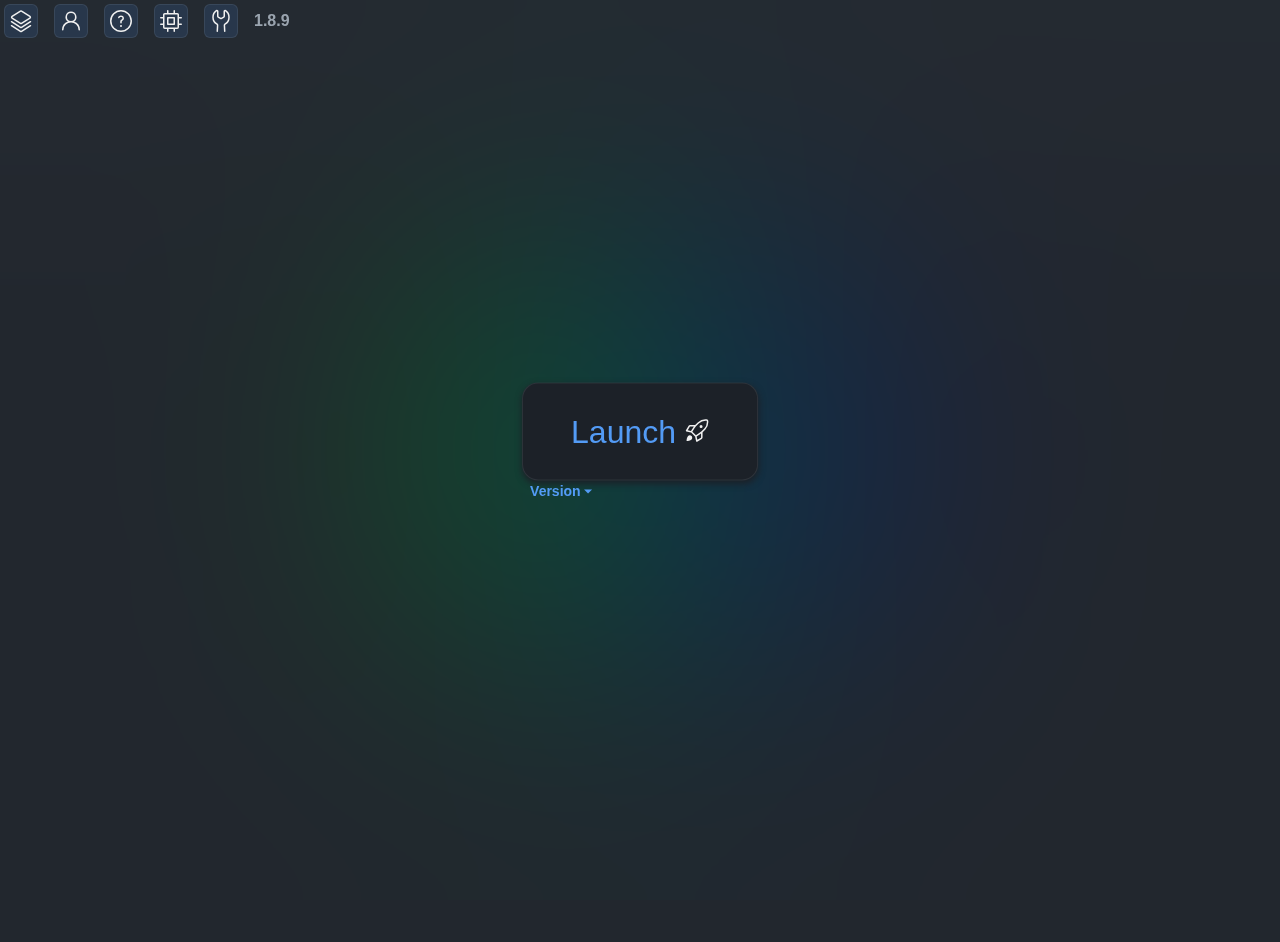
<file: web/index.html>
<!DOCTYPE html>
<html data-color-mode="dark" data-dark-theme="dark_dimmed">
<head>
<link href="launcher.css" rel="stylesheet"/>
<link href="primer.css" rel="stylesheet"/>
<link href="colorfilters.css" rel="stylesheet"/>
<link href="blob.css" rel="stylesheet"/>
<title>Launcher</title>
<meta name="viewport" content="width=device-width, initial-scale=1" />
</head>
<body>
<div class="anim-pulse" id="blob"></div>
<div id="blur"></div>
<script type="text/javascript" src="blob.js"></script>
<div class="Header p-1 z-3">
	<a href="tweaks.html" class="btn btn-outline color-bg-accent p-1 Header-item tooltipped tooltipped-se tooltipped-no-delay anim-scale-in z-3 anim-hover-grow" type="button" aria-label="Menu"><img src="assets/stack.svg" class="filter-white"/></a>
	<a href="tweaks.html" class="btn btn-outline color-bg-accent p-1 Header-item tooltipped tooltipped-se tooltipped-no-delay anim-scale-in z-3 anim-hover-grow" type="button" aria-label="Accounts"><img src="assets/person.svg" class="filter-white"/></a>
	<a href="tweaks.html" class="btn btn-outline color-bg-accent p-1 Header-item tooltipped tooltipped-se tooltipped-no-delay anim-scale-in z-3 anim-hover-grow" type="button" aria-label="FAQ"><img src="assets/question.svg" class="filter-white"/></a>
	<a href="tweaks.html" class="btn btn-outline color-bg-accent p-1 Header-item tooltipped tooltipped-se tooltipped-no-delay anim-scale-in z-3 anim-hover-grow" type="button" aria-label="Tweaks"><img src="assets/cpu.svg" class="filter-white"/></a>
	<a href="tweaks.html" class="btn btn-outline color-bg-accent p-1 Header-item tooltipped tooltipped-se tooltipped-no-delay anim-scale-in z-3 anim-hover-grow" type="button" aria-label="Settings"><img src="assets/tools.svg" class="filter-white"/></a>
    <h4 class="z-3">1.8.9</h4>
</div>
<div class="span-page container z-3">
  <div class="launchbutton center" id="launch">
    <button class="btn btn-outline btn-large color-bg-inset anim-hover-grow color-shadow-medium f1" type="button">Launch <img src="assets/rocket.svg" class="filter-white"/></button>
    <div style="margin-bottom: 100px">
      <details class="dropdown details-reset details-overlay d-inline-block">
        <summary class="color-fg-accent p-2 d-inline" aria-haspopup="true"> <b>Version</b>
          <div class="dropdown-caret"></div>
        </summary>
        <ul class="dropdown-menu dropdown-menu-se">
          <li><a class="dropdown-item" href="#url">1.8.9</a></li>
          <li><a class="dropdown-item" href="#url">1.12.2</a></li>
          <li><a class="dropdown-item" href="#url">1.16.5</a></li>
        </ul>
      </details>
    </div>
  </div>
</div>
</body>
</html>
</file>
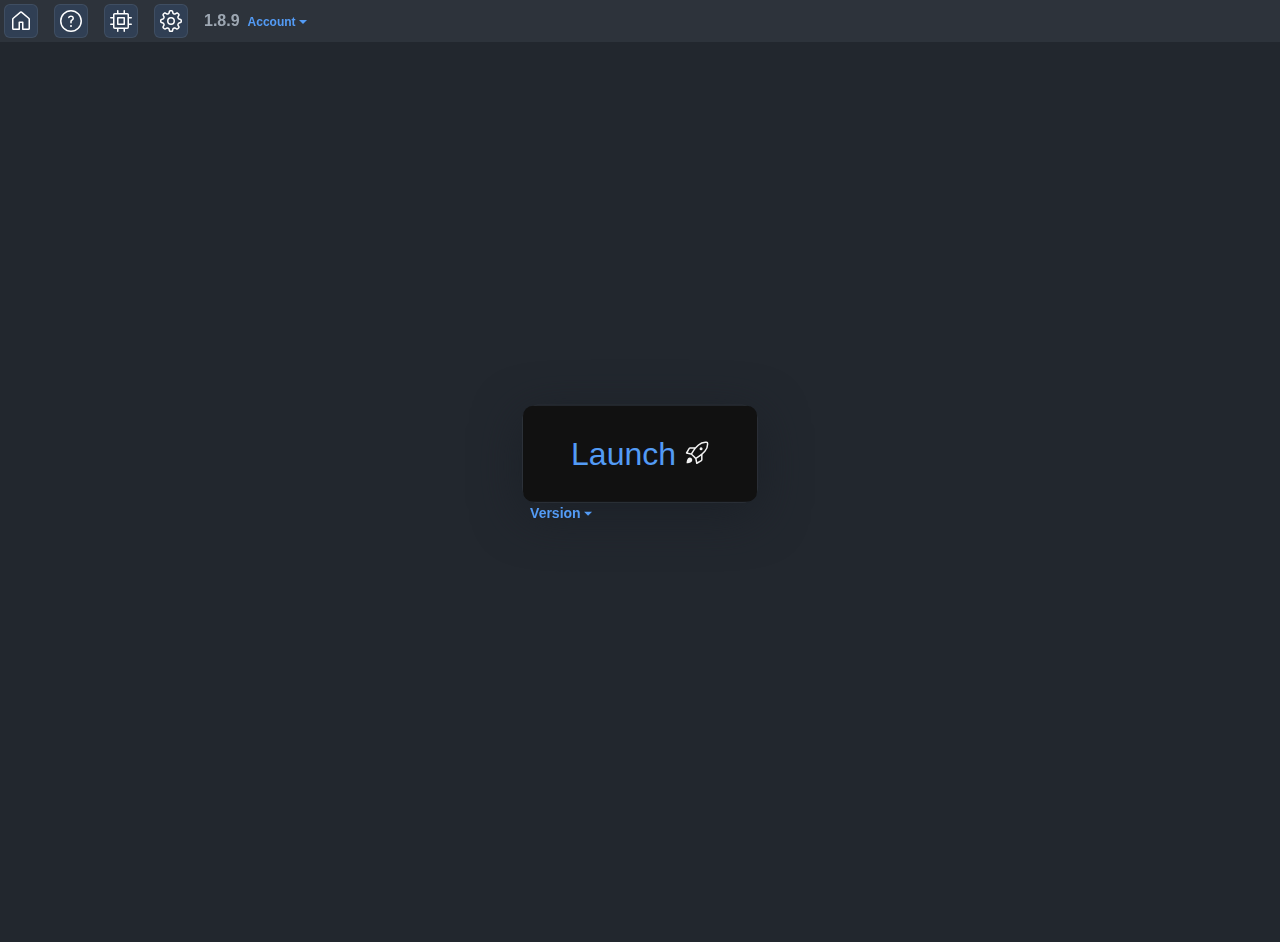
<file: target/classes/web/index.html>
<!DOCTYPE html>
<html data-color-mode="dark" data-dark-theme="dark_dimmed">

<head>
  <link href="launcher.css" rel="stylesheet" />
  <link href="primer.css" rel="stylesheet" />
  <link href="colorfilters.css" rel="stylesheet" />
  <link href="blob.css" rel="stylesheet" />
  <link href="assets/rocket.svg" rel="icon" />
  <title>Launcher</title>
  <meta name="viewport" content="width=device-width, initial-scale=1"/>
  <script type="text/javascript" src="launcher.js"></script>
</head>

<body onload="setTimeout(() => {
  updateAcc();
},100)">
  <div id="blob" class = "hidden"></div>
  <div id="blur" class = "hidden"></div>
  <script type="text/javascript" src="blob.js"></script>
  <div class="z-5 Header p-1">
    <a href="index.html"
      class="btn btn-outline color-bg-accent p-1 Header-item tooltipped tooltipped-se tooltipped-no-delay anim-hover-grow z-5"
      type="button" aria-label="Home"><svg xmlns="http://www.w3.org/2000/svg" viewBox="0 0 24 24" width="24" height="24" style="fill: white;"><path d="M11.03 2.59a1.501 1.501 0 0 1 1.94 0l7.5 6.363a1.5 1.5 0 0 1 .53 1.144V19.5a1.5 1.5 0 0 1-1.5 1.5h-5.75a.75.75 0 0 1-.75-.75V14h-2v6.25a.75.75 0 0 1-.75.75H4.5A1.5 1.5 0 0 1 3 19.5v-9.403c0-.44.194-.859.53-1.144ZM12 3.734l-7.5 6.363V19.5h5v-6.25a.75.75 0 0 1 .75-.75h3.5a.75.75 0 0 1 .75.75v6.25h5v-9.403Z"></path></svg></a>
    <a href="faq.html"
      class="btn btn-outline color-bg-accent p-1 Header-item tooltipped tooltipped-se tooltipped-no-delay anim-hover-grow z-5"
      type="button" aria-label="FAQ"><svg xmlns="http://www.w3.org/2000/svg" viewBox="0 0 24 24" width="24" height="24" style="fill: white;"><path d="M10.97 8.265a1.45 1.45 0 0 0-.487.57.75.75 0 0 1-1.341-.67c.2-.402.513-.826.997-1.148C10.627 6.69 11.244 6.5 12 6.5c.658 0 1.369.195 1.934.619a2.45 2.45 0 0 1 1.004 2.006c0 1.033-.513 1.72-1.027 2.215-.19.183-.399.358-.579.508l-.147.123a4.329 4.329 0 0 0-.435.409v1.37a.75.75 0 1 1-1.5 0v-1.473c0-.237.067-.504.247-.736.22-.28.486-.517.718-.714l.183-.153.001-.001c.172-.143.324-.27.47-.412.368-.355.569-.676.569-1.136a.953.953 0 0 0-.404-.806C12.766 8.118 12.384 8 12 8c-.494 0-.814.121-1.03.265ZM13 17a1 1 0 1 1-2 0 1 1 0 0 1 2 0Z"></path><path d="M12 1c6.075 0 11 4.925 11 11s-4.925 11-11 11S1 18.075 1 12 5.925 1 12 1ZM2.5 12a9.5 9.5 0 0 0 9.5 9.5 9.5 9.5 0 0 0 9.5-9.5A9.5 9.5 0 0 0 12 2.5 9.5 9.5 0 0 0 2.5 12Z"></path></svg></a>
    <a href="tweaks.html"
      class="btn btn-outline color-bg-accent p-1 Header-item tooltipped tooltipped-se tooltipped-no-delay anim-hover-grow z-5"
      type="button" aria-label="Tweaks"><svg xmlns="http://www.w3.org/2000/svg" viewBox="0 0 24 24" width="24" height="24" style="fill: white;"><path d="M8.75 8h6.5a.75.75 0 0 1 .75.75v6.5a.75.75 0 0 1-.75.75h-6.5a.75.75 0 0 1-.75-.75v-6.5A.75.75 0 0 1 8.75 8Zm.75 6.5h5v-5h-5Z"></path><path d="M15.25 1a.75.75 0 0 1 .75.75V4h2.25c.966 0 1.75.784 1.75 1.75V8h2.25a.75.75 0 0 1 0 1.5H20v5h2.25a.75.75 0 0 1 0 1.5H20v2.25A1.75 1.75 0 0 1 18.25 20H16v2.25a.75.75 0 0 1-1.5 0V20h-5v2.25a.75.75 0 0 1-1.5 0V20H5.75A1.75 1.75 0 0 1 4 18.25V16H1.75a.75.75 0 0 1 0-1.5H4v-5H1.75a.75.75 0 0 1 0-1.5H4V5.75C4 4.784 4.784 4 5.75 4H8V1.75a.75.75 0 0 1 1.5 0V4h5V1.75a.75.75 0 0 1 .75-.75Zm3 17.5a.25.25 0 0 0 .25-.25V5.75a.25.25 0 0 0-.25-.25H5.75a.25.25 0 0 0-.25.25v12.5c0 .138.112.25.25.25Z"></path></svg></a>
    <a href="settings.html"
      class="btn btn-outline color-bg-accent p-1 Header-item tooltipped tooltipped-se tooltipped-no-delay anim-hover-grow z-5"
      type="button" aria-label="Settings"><svg xmlns="http://www.w3.org/2000/svg" viewBox="0 0 24 24" width="24" height="24" style="fill: white;"><path d="M16 12a4 4 0 1 1-8 0 4 4 0 0 1 8 0Zm-1.5 0a2.5 2.5 0 1 0-5 0 2.5 2.5 0 0 0 5 0Z"></path><path d="M12 1c.266 0 .532.009.797.028.763.055 1.345.617 1.512 1.304l.352 1.45c.019.078.09.171.225.221.247.089.49.19.728.302.13.061.246.044.315.002l1.275-.776c.603-.368 1.411-.353 1.99.147.402.349.78.726 1.128 1.129.501.578.515 1.386.147 1.99l-.776 1.274c-.042.069-.058.185.002.315.112.238.213.481.303.728.048.135.142.205.22.225l1.45.352c.687.167 1.249.749 1.303 1.512.038.531.038 1.063 0 1.594-.054.763-.616 1.345-1.303 1.512l-1.45.352c-.078.019-.171.09-.221.225-.089.248-.19.491-.302.728-.061.13-.044.246-.002.315l.776 1.275c.368.603.353 1.411-.147 1.99-.349.402-.726.78-1.129 1.128-.578.501-1.386.515-1.99.147l-1.274-.776c-.069-.042-.185-.058-.314.002a8.606 8.606 0 0 1-.729.303c-.135.048-.205.142-.225.22l-.352 1.45c-.167.687-.749 1.249-1.512 1.303-.531.038-1.063.038-1.594 0-.763-.054-1.345-.616-1.512-1.303l-.352-1.45c-.019-.078-.09-.171-.225-.221a8.138 8.138 0 0 1-.728-.302c-.13-.061-.246-.044-.315-.002l-1.275.776c-.603.368-1.411.353-1.99-.147-.402-.349-.78-.726-1.128-1.129-.501-.578-.515-1.386-.147-1.99l.776-1.274c.042-.069.058-.185-.002-.314a8.606 8.606 0 0 1-.303-.729c-.048-.135-.142-.205-.22-.225l-1.45-.352c-.687-.167-1.249-.749-1.304-1.512a11.158 11.158 0 0 1 0-1.594c.055-.763.617-1.345 1.304-1.512l1.45-.352c.078-.019.171-.09.221-.225.089-.248.19-.491.302-.728.061-.13.044-.246.002-.315l-.776-1.275c-.368-.603-.353-1.411.147-1.99.349-.402.726-.78 1.129-1.128.578-.501 1.386-.515 1.99-.147l1.274.776c.069.042.185.058.315-.002.238-.112.481-.213.728-.303.135-.048.205-.142.225-.22l.352-1.45c.167-.687.749-1.249 1.512-1.304C11.466 1.01 11.732 1 12 1Zm-.69 1.525c-.055.004-.135.05-.161.161l-.353 1.45a1.832 1.832 0 0 1-1.172 1.277 7.147 7.147 0 0 0-.6.249 1.833 1.833 0 0 1-1.734-.074l-1.274-.776c-.098-.06-.186-.036-.228 0a9.774 9.774 0 0 0-.976.976c-.036.042-.06.131 0 .228l.776 1.274c.314.529.342 1.18.074 1.734a7.147 7.147 0 0 0-.249.6 1.831 1.831 0 0 1-1.278 1.173l-1.45.351c-.11.027-.156.107-.16.162a9.63 9.63 0 0 0 0 1.38c.004.055.05.135.161.161l1.45.353a1.832 1.832 0 0 1 1.277 1.172c.074.204.157.404.249.6.268.553.24 1.204-.074 1.733l-.776 1.275c-.06.098-.036.186 0 .228.301.348.628.675.976.976.042.036.131.06.228 0l1.274-.776a1.83 1.83 0 0 1 1.734-.075c.196.093.396.176.6.25a1.831 1.831 0 0 1 1.173 1.278l.351 1.45c.027.11.107.156.162.16a9.63 9.63 0 0 0 1.38 0c.055-.004.135-.05.161-.161l.353-1.45a1.834 1.834 0 0 1 1.172-1.278 6.82 6.82 0 0 0 .6-.248 1.831 1.831 0 0 1 1.733.074l1.275.776c.098.06.186.036.228 0 .348-.301.675-.628.976-.976.036-.042.06-.131 0-.228l-.776-1.275a1.834 1.834 0 0 1-.075-1.733c.093-.196.176-.396.25-.6a1.831 1.831 0 0 1 1.278-1.173l1.45-.351c.11-.027.156-.107.16-.162a9.63 9.63 0 0 0 0-1.38c-.004-.055-.05-.135-.161-.161l-1.45-.353c-.626-.152-1.08-.625-1.278-1.172a6.576 6.576 0 0 0-.248-.6 1.833 1.833 0 0 1 .074-1.734l.776-1.274c.06-.098.036-.186 0-.228a9.774 9.774 0 0 0-.976-.976c-.042-.036-.131-.06-.228 0l-1.275.776a1.831 1.831 0 0 1-1.733.074 6.88 6.88 0 0 0-.6-.249 1.835 1.835 0 0 1-1.173-1.278l-.351-1.45c-.027-.11-.107-.156-.162-.16a9.63 9.63 0 0 0-1.38 0Z"></path></svg></a>
    <h4 class="z-5" id="versionNumberDisplay">1.8.9</h4>
    <div id="accountDropdown">
      <details class="h6 dropdown details-reset details-overlay d-inline-block z-5">
        <summary class="color-fg-accent p-2 d-inline z-5" aria-haspopup="true"> <b>Account</b>
          <div class="dropdown-caret z-5"></div>
        </summary>
        <ul class="dropdown-menu dropdown-menu-se z-5" id = "accDrop">
          <!-- DIV id should be set to account username -->
          <!-- !!! REMOVE MY USERNAME ITS JUST THERE FOR TESTING !!! -->
          <!--<div id="LionTheFish">
            <li>
              <a class="dropdown-item z-5" style="cursor: pointer;">LionTheFish <button
                  class="btn btn-sm btn-danger btn-octicon" type="button" aria-label="Remove Account"
                  style="fill: white; vertical-align: middle; float: right;"><svg xmlns="http://www.w3.org/2000/svg"
                    viewBox="3 3 10 10" width="10" height="10">
                    <path
                      d="M3.72 3.72a.75.75 0 0 1 1.06 0L8 6.94l3.22-3.22a.749.749 0 0 1 1.275.326.749.749 0 0 1-.215.734L9.06 8l3.22 3.22a.749.749 0 0 1-.326 1.275.749.749 0 0 1-.734-.215L8 9.06l-3.22 3.22a.751.751 0 0 1-1.042-.018.751.751 0 0 1-.018-1.042L6.94 8 3.72 4.78a.75.75 0 0 1 0-1.06Z">
                    </path>
                  </svg></button></a>
            </li>
          </div>-->
          <!-- Add Account Button -->
          <li><a class="dropdown-item z-5" style="cursor: pointer;" onclick="socket.send('signIn')">Add Account</a></li>
        </ul>
      </details>
    </div>
    <!--<img class=" z-5" style="width: 25%; height: auto;" src="https://gen.plancke.io/exp/LionTheFish.png">-->
    </div>
    <div class="span-page container z-3">
      <div class="launchbutton center" id="launch">
        <span id="launchermessage" style="width: 100%; font-size: 15px; margin: 0 auto; color: limegreen"></span>
        <br>
        <br>
        <button
          class="btn btn-outline btn-large color-bg-inset anim-hover-grow color-shadow-extra-large f1 glow-on-hover"
          type="button" onclick="socket.send('launchGame='+selectedAccount);document.getElementById('launchermessage').innerHTML = launchmessage;" >Launch <img src="assets/rocket.svg"
            class="filter-white" /></button>
        <div style="margin-bottom: 100px">
          <details class="dropdown details-reset details-overlay d-inline-block">
            <summary class="color-fg-accent p-2 d-inline" aria-haspopup="true"> <b>Version</b>
              <div class="dropdown-caret"></div>
            </summary>
            <ul class="dropdown-menu dropdown-menu-se">
              <li><a class="dropdown-item" style="cursor: pointer;">1.8.9</a></li>
              <li><a class="dropdown-item" style="cursor: pointer;">1.12.2</a></li>
              <li><a class="dropdown-item" style="cursor: pointer;">1.16.5</a></li>
            </ul>
          </details>
        </div>
      </div>
      <div class="footer hidden" id="launchProgress">
        <h5 id = "progress-label" class="">Downloading Assets: 0%</h5>
        <span class="Progress Progress--large f1">
          <span id = "progress-bar" class="Progress-item color-bg-success-emphasis" style="width: 0%"></span>
        </span>
      </div>
    </div>
</body>

</html>
</file>
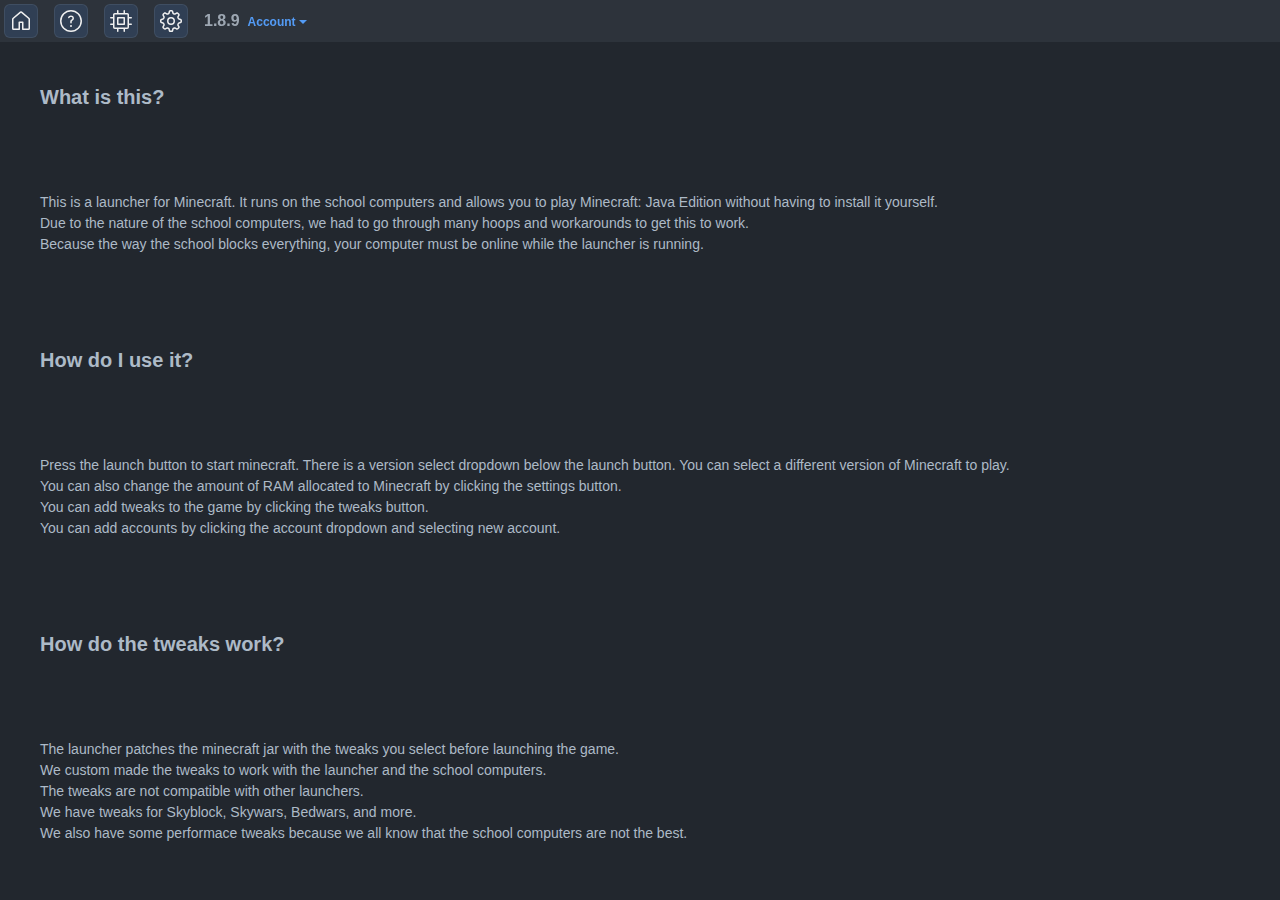
<file: target/classes/web/faq.html>
<!DOCTYPE html>
<html data-color-mode="dark" data-dark-theme="dark_dimmed">

<head>
  <link href="launcher.css" rel="stylesheet" />
  <link href="primer.css" rel="stylesheet" />
  <link href="colorfilters.css" rel="stylesheet" />
  <link href="blob.css" rel="stylesheet" />
  <title>Launcher</title>
  <meta name="viewport" content="width=device-width, initial-scale=1" />
</head>

<body style="overflow-y: scroll;">
  <div class="z-5 Header p-1">
    <a href="index.html"
      class="btn btn-outline color-bg-accent p-1 Header-item tooltipped tooltipped-se tooltipped-no-delay anim-scale-in anim-hover-grow z-5"
      type="button" aria-label="Home"><img src="assets/home.svg" class="filter-white" /></a>
    <a href="faq.html"
      class="btn btn-outline color-bg-accent p-1 Header-item tooltipped tooltipped-se tooltipped-no-delay anim-scale-in anim-hover-grow z-5"
      type="button" aria-label="FAQ"><img src="assets/question.svg" class="filter-white" /></a>
    <a href="tweaks.html"
      class="btn btn-outline color-bg-accent p-1 Header-item tooltipped tooltipped-se tooltipped-no-delay anim-scale-in anim-hover-grow z-5"
      type="button" aria-label="Tweaks"><img src="assets/cpu.svg" class="filter-white" /></a>
    <a href="settings.html"
      class="btn btn-outline color-bg-accent p-1 Header-item tooltipped tooltipped-se tooltipped-no-delay anim-scale-in anim-hover-grow z-5"
      type="button" aria-label="Settings"><img src="assets/gear.svg" class="filter-white" /></a>
    <h4 class="z-5">1.8.9</h4>
    <div>
      <details class="h6 dropdown details-reset details-overlay d-inline-block z-5">
        <summary class="color-fg-accent p-2 d-inline z-5" aria-haspopup="true"> <b>Account</b>
          <div class="dropdown-caret z-5"></div>
        </summary>
        <ul class="dropdown-menu dropdown-menu-se z-5">
          <li><a class="dropdown-item z-5" href="">LionTheFish</a></li>
          <li><a class="dropdown-item z-5" href="">Add Account</a></li>
        </ul>
      </details>
    </div>
  </div>
  <h3 class="p-6">
    What is this?
  </h3>
  <p class="p-6">
    This is a launcher for Minecraft. It runs on the school computers and allows you to play Minecraft: Java Edition
    without having to install it yourself.<br>
    Due to the nature of the school computers, we had to go through many hoops and workarounds to get this to work.<br>
    Because the way the school blocks everything, your computer must be online while the launcher is running.<br>
  </p>
  <h3 class="p-6">
    How do I use it?
  </h3>
  <p class="p-6">
    Press the launch button to start minecraft. There is a version select dropdown below the launch button. You can
    select a different version of Minecraft to play.<br>
    You can also change the amount of RAM allocated to Minecraft by clicking the settings button.<br>
    You can add tweaks to the game by clicking the tweaks button.<br>
    You can add accounts by clicking the account dropdown and selecting new account.<br>
  </p>
  <h3 class="p-6">
    How do the tweaks work?
  </h3>
  <p class="p-6">
    The launcher patches the minecraft jar with the tweaks you select before launching the game.<br>
    We custom made the tweaks to work with the launcher and the school computers.<br>
    The tweaks are not compatible with other launchers.<br>
    We have tweaks for Skyblock, Skywars, Bedwars, and more.<br>
    We also have some performace tweaks because we all know that the school computers are not the best.<br>
  </p>
</body>

</html>
</file>
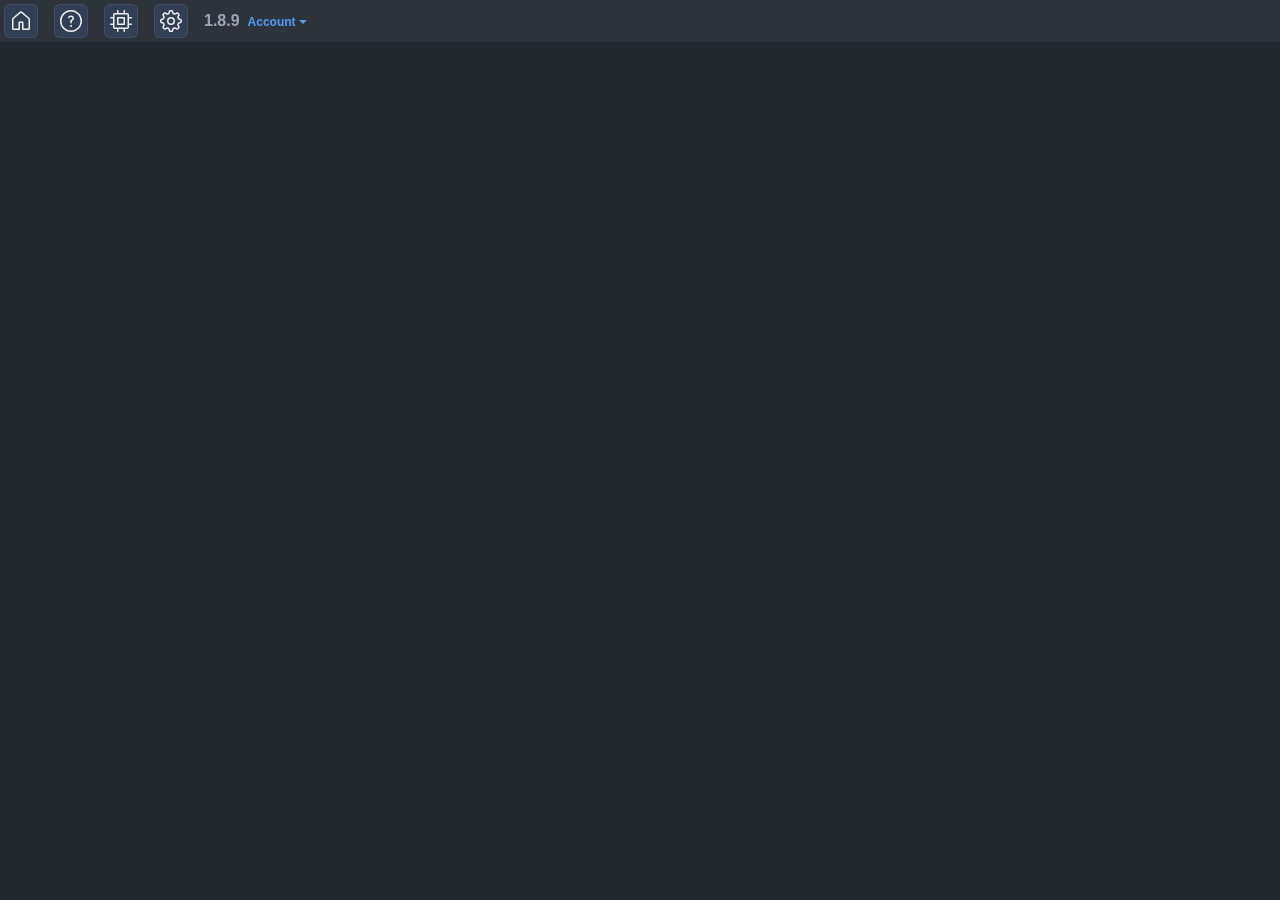
<file: target/classes/web/settings.html>
<!DOCTYPE html>
<html data-color-mode="dark" data-dark-theme="dark_dimmed">

<head>
  <link href="launcher.css" rel="stylesheet" />
  <link href="primer.css" rel="stylesheet" />
  <link href="colorfilters.css" rel="stylesheet" />
  <link href="blob.css" rel="stylesheet" />
  <title>Launcher</title>
  <meta name="viewport" content="width=device-width, initial-scale=1" />
</head>

<body>
  <div class="z-5 Header p-1">
    <a href="index.html"
      class="btn btn-outline color-bg-accent p-1 Header-item tooltipped tooltipped-se tooltipped-no-delay anim-scale-in anim-hover-grow z-5"
      type="button" aria-label="Home"><img src="assets/home.svg" class="filter-white" /></a>
    <a href="faq.html"
      class="btn btn-outline color-bg-accent p-1 Header-item tooltipped tooltipped-se tooltipped-no-delay anim-scale-in anim-hover-grow z-5"
      type="button" aria-label="FAQ"><img src="assets/question.svg" class="filter-white" /></a>
    <a href="tweaks.html"
      class="btn btn-outline color-bg-accent p-1 Header-item tooltipped tooltipped-se tooltipped-no-delay anim-scale-in anim-hover-grow z-5"
      type="button" aria-label="Tweaks"><img src="assets/cpu.svg" class="filter-white" /></a>
    <a href="settings.html"
      class="btn btn-outline color-bg-accent p-1 Header-item tooltipped tooltipped-se tooltipped-no-delay anim-scale-in anim-hover-grow z-5"
      type="button" aria-label="Settings"><img src="assets/gear.svg" class="filter-white" /></a>
    <h4 class="z-5">1.8.9</h4>
    <div>
      <details class="h6 dropdown details-reset details-overlay d-inline-block z-5">
        <summary class="color-fg-accent p-2 d-inline z-5" aria-haspopup="true"> <b>Account</b>
          <div class="dropdown-caret z-5"></div>
        </summary>
        <ul class="dropdown-menu dropdown-menu-se z-5">
          <li><a class="dropdown-item z-5" href="">LionTheFish</a></li>
          <li><a class="dropdown-item z-5" href="">Add Account</a></li>
        </ul>
      </details>
    </div>
  </div>
</body>

</html>
</file>
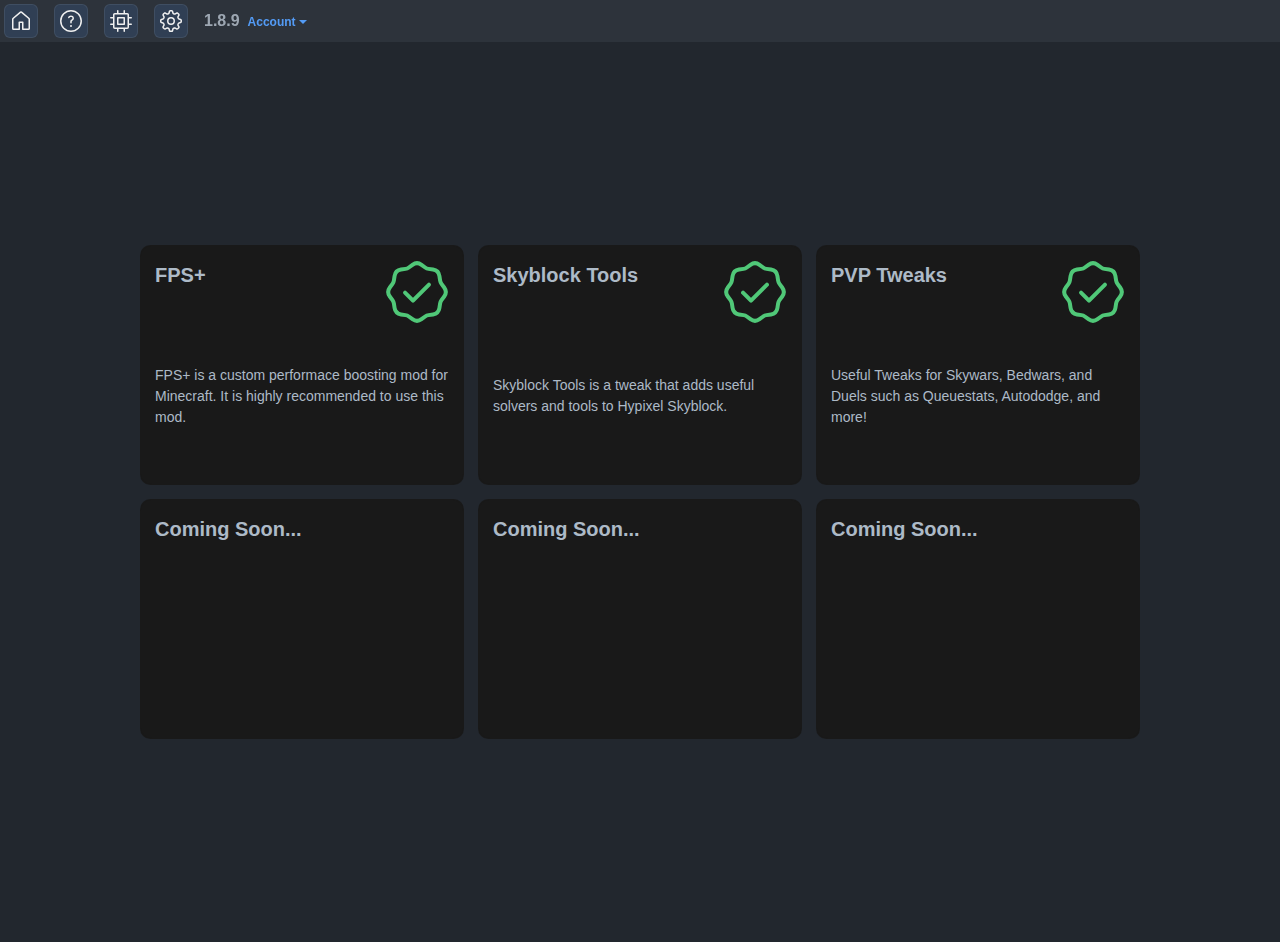
<file: target/classes/web/tweaks.html>
<!DOCTYPE html>
<html data-color-mode="dark" data-dark-theme="dark_dimmed">

<head>
  <link href="launcher.css" rel="stylesheet" />
  <link href="tweaks.css" rel="stylesheet" />
  <link href="primer.css" rel="stylesheet" />
  <link href="colorfilters.css" rel="stylesheet" />
  <link href="blob.css" rel="stylesheet" />
  <title>Launcher</title>
</head>

<body>
  <div class="z-5 Header p-1">
    <a href="index.html"
      class="btn btn-outline color-bg-accent p-1 Header-item tooltipped tooltipped-se tooltipped-no-delay anim-scale-in anim-hover-grow z-5"
      type="button" aria-label="Home"><img src="assets/home.svg" class="filter-white" /></a>
    <a href="faq.html"
      class="btn btn-outline color-bg-accent p-1 Header-item tooltipped tooltipped-se tooltipped-no-delay anim-scale-in anim-hover-grow z-5"
      type="button" aria-label="FAQ"><img src="assets/question.svg" class="filter-white" /></a>
    <a href="tweaks.html"
      class="btn btn-outline color-bg-accent p-1 Header-item tooltipped tooltipped-se tooltipped-no-delay anim-scale-in anim-hover-grow z-5"
      type="button" aria-label="Tweaks"><img src="assets/cpu.svg" class="filter-white" /></a>
    <a href="settings.html"
      class="btn btn-outline color-bg-accent p-1 Header-item tooltipped tooltipped-se tooltipped-no-delay anim-scale-in anim-hover-grow z-5"
      type="button" aria-label="Settings"><img src="assets/gear.svg" class="filter-white" /></a>
    <h4 class="z-5">1.8.9</h4>
    <div>
      <details class="h6 dropdown details-reset details-overlay d-inline-block z-5">
        <summary class="color-fg-accent p-2 d-inline z-5" aria-haspopup="true"> <b>Account</b>
          <div class="dropdown-caret z-5"></div>
        </summary>
        <ul class="dropdown-menu dropdown-menu-se z-5">
          <li><a class="dropdown-item z-5" href="">LionTheFish</a></li>
          <li><a class="dropdown-item z-5" href="">Add Account</a></li>
        </ul>
      </details>
    </div>
  </div>
  <div class="cardcontainer span-page">
    <div id="cards">
      <div class="card">
        <div class="card-content">
          <h3>FPS+ <span class="" style="float: right; fill: #50C878;"><svg xmlns="http://www.w3.org/2000/svg"
                viewBox="0 0 24 24" width="64" height="64">
                <path
                  d="M17.03 9.78a.75.75 0 0 0-1.06-1.06l-5.47 5.47-2.47-2.47a.75.75 0 0 0-1.06 1.06l3 3a.75.75 0 0 0 1.06 0l6-6Z">
                </path>
                <path
                  d="m14.136 1.2 1.375 1.01c.274.201.593.333.929.384l1.687.259a3.61 3.61 0 0 1 3.02 3.021l.259 1.686c.051.336.183.655.384.929l1.01 1.375a3.61 3.61 0 0 1 0 4.272l-1.01 1.375a2.106 2.106 0 0 0-.384.929l-.259 1.687a3.61 3.61 0 0 1-3.021 3.02l-1.686.259a2.106 2.106 0 0 0-.929.384l-1.375 1.01a3.61 3.61 0 0 1-4.272 0l-1.375-1.01a2.106 2.106 0 0 0-.929-.384l-1.687-.259a3.61 3.61 0 0 1-3.02-3.021l-.259-1.686a2.117 2.117 0 0 0-.384-.929L1.2 14.136a3.61 3.61 0 0 1 0-4.272l1.01-1.375c.201-.274.333-.593.384-.929l.259-1.687a3.61 3.61 0 0 1 3.021-3.02l1.686-.259c.336-.051.655-.183.929-.384L9.864 1.2a3.61 3.61 0 0 1 4.272 0Zm-3.384 1.209-1.375 1.01a3.614 3.614 0 0 1-1.59.658l-1.686.258a2.111 2.111 0 0 0-1.766 1.766l-.258 1.686a3.61 3.61 0 0 1-.658 1.589l-1.01 1.376a2.11 2.11 0 0 0 0 2.496l1.01 1.375c.344.469.57 1.015.658 1.59l.258 1.686c.14.911.855 1.626 1.766 1.766l1.686.258a3.61 3.61 0 0 1 1.589.658l1.376 1.01a2.11 2.11 0 0 0 2.496 0l1.375-1.01a3.613 3.613 0 0 1 1.59-.657l1.686-.26a2.11 2.11 0 0 0 1.766-1.765l.258-1.686a3.61 3.61 0 0 1 .658-1.589l1.01-1.376a2.11 2.11 0 0 0 0-2.496l-1.01-1.375a3.613 3.613 0 0 1-.657-1.59l-.26-1.686a2.11 2.11 0 0 0-1.765-1.766l-1.686-.258a3.61 3.61 0 0 1-1.589-.658l-1.376-1.01a2.11 2.11 0 0 0-2.496 0Z">
                </path>
              </svg></span></h3>
          <p>FPS+ is a custom performace boosting mod for Minecraft. It is
            highly recommended to use this mod.</p>
        </div>
      </div>
      <div class="card">
        <div class="card-content">
          <h3>Skyblock Tools <span class="" style="float: right; fill: #50C878;"><svg xmlns="http://www.w3.org/2000/svg"
                viewBox="0 0 24 24" width="64" height="64">
                <path
                  d="M17.03 9.78a.75.75 0 0 0-1.06-1.06l-5.47 5.47-2.47-2.47a.75.75 0 0 0-1.06 1.06l3 3a.75.75 0 0 0 1.06 0l6-6Z">
                </path>
                <path
                  d="m14.136 1.2 1.375 1.01c.274.201.593.333.929.384l1.687.259a3.61 3.61 0 0 1 3.02 3.021l.259 1.686c.051.336.183.655.384.929l1.01 1.375a3.61 3.61 0 0 1 0 4.272l-1.01 1.375a2.106 2.106 0 0 0-.384.929l-.259 1.687a3.61 3.61 0 0 1-3.021 3.02l-1.686.259a2.106 2.106 0 0 0-.929.384l-1.375 1.01a3.61 3.61 0 0 1-4.272 0l-1.375-1.01a2.106 2.106 0 0 0-.929-.384l-1.687-.259a3.61 3.61 0 0 1-3.02-3.021l-.259-1.686a2.117 2.117 0 0 0-.384-.929L1.2 14.136a3.61 3.61 0 0 1 0-4.272l1.01-1.375c.201-.274.333-.593.384-.929l.259-1.687a3.61 3.61 0 0 1 3.021-3.02l1.686-.259c.336-.051.655-.183.929-.384L9.864 1.2a3.61 3.61 0 0 1 4.272 0Zm-3.384 1.209-1.375 1.01a3.614 3.614 0 0 1-1.59.658l-1.686.258a2.111 2.111 0 0 0-1.766 1.766l-.258 1.686a3.61 3.61 0 0 1-.658 1.589l-1.01 1.376a2.11 2.11 0 0 0 0 2.496l1.01 1.375c.344.469.57 1.015.658 1.59l.258 1.686c.14.911.855 1.626 1.766 1.766l1.686.258a3.61 3.61 0 0 1 1.589.658l1.376 1.01a2.11 2.11 0 0 0 2.496 0l1.375-1.01a3.613 3.613 0 0 1 1.59-.657l1.686-.26a2.11 2.11 0 0 0 1.766-1.765l.258-1.686a3.61 3.61 0 0 1 .658-1.589l1.01-1.376a2.11 2.11 0 0 0 0-2.496l-1.01-1.375a3.613 3.613 0 0 1-.657-1.59l-.26-1.686a2.11 2.11 0 0 0-1.765-1.766l-1.686-.258a3.61 3.61 0 0 1-1.589-.658l-1.376-1.01a2.11 2.11 0 0 0-2.496 0Z">
                </path>
              </svg></span></h3>
          <p>
            Skyblock Tools is a tweak that adds useful solvers and tools to Hypixel Skyblock.
          </p>
        </div>
      </div>
      <div class="card">
        <div class="card-content">
          <h3>PVP Tweaks <span class="" style="float: right; fill: #50C878;"><svg xmlns="http://www.w3.org/2000/svg"
                viewBox="0 0 24 24" width="64" height="64">
                <path
                  d="M17.03 9.78a.75.75 0 0 0-1.06-1.06l-5.47 5.47-2.47-2.47a.75.75 0 0 0-1.06 1.06l3 3a.75.75 0 0 0 1.06 0l6-6Z">
                </path>
                <path
                  d="m14.136 1.2 1.375 1.01c.274.201.593.333.929.384l1.687.259a3.61 3.61 0 0 1 3.02 3.021l.259 1.686c.051.336.183.655.384.929l1.01 1.375a3.61 3.61 0 0 1 0 4.272l-1.01 1.375a2.106 2.106 0 0 0-.384.929l-.259 1.687a3.61 3.61 0 0 1-3.021 3.02l-1.686.259a2.106 2.106 0 0 0-.929.384l-1.375 1.01a3.61 3.61 0 0 1-4.272 0l-1.375-1.01a2.106 2.106 0 0 0-.929-.384l-1.687-.259a3.61 3.61 0 0 1-3.02-3.021l-.259-1.686a2.117 2.117 0 0 0-.384-.929L1.2 14.136a3.61 3.61 0 0 1 0-4.272l1.01-1.375c.201-.274.333-.593.384-.929l.259-1.687a3.61 3.61 0 0 1 3.021-3.02l1.686-.259c.336-.051.655-.183.929-.384L9.864 1.2a3.61 3.61 0 0 1 4.272 0Zm-3.384 1.209-1.375 1.01a3.614 3.614 0 0 1-1.59.658l-1.686.258a2.111 2.111 0 0 0-1.766 1.766l-.258 1.686a3.61 3.61 0 0 1-.658 1.589l-1.01 1.376a2.11 2.11 0 0 0 0 2.496l1.01 1.375c.344.469.57 1.015.658 1.59l.258 1.686c.14.911.855 1.626 1.766 1.766l1.686.258a3.61 3.61 0 0 1 1.589.658l1.376 1.01a2.11 2.11 0 0 0 2.496 0l1.375-1.01a3.613 3.613 0 0 1 1.59-.657l1.686-.26a2.11 2.11 0 0 0 1.766-1.765l.258-1.686a3.61 3.61 0 0 1 .658-1.589l1.01-1.376a2.11 2.11 0 0 0 0-2.496l-1.01-1.375a3.613 3.613 0 0 1-.657-1.59l-.26-1.686a2.11 2.11 0 0 0-1.765-1.766l-1.686-.258a3.61 3.61 0 0 1-1.589-.658l-1.376-1.01a2.11 2.11 0 0 0-2.496 0Z">
                </path>
              </svg></span></h3>
          <p>
            Useful Tweaks for Skywars, Bedwars, and Duels such as Queuestats, Autododge, and more!
          </p>
        </div>
      </div>
      <div class="card">
        <div class="card-content">
          <h3>Coming Soon...</h3>
        </div>
      </div>
      <div class="card">
        <div class="card-content">
          <h3>Coming Soon...</h3>
        </div>
      </div>
      <div class="card">
        <div class="card-content">
          <h3>Coming Soon...</h3>
        </div>
      </div>
    </div>
  </div>
</body>

</html>
</file>
<file: web/launcher.css>
html, body {
  margin: 0px;
  height: 100%;
  overflow: hidden;
}

.topnav {
	margin: 0;
}

.center {
  margin: 0;
  position: absolute;
  top: 50%;
  left: 50%;
  -ms-transform: translate(-50%, -50%);
  transform: translate(-50%, -50%);
}

.container {
  position: relative;
}

.span-page {
	height: 100vh;
}
</file>
<file: web/colorfilters.css>
.filter-white {
	filter: invert(98%) sepia(6%) saturate(249%) hue-rotate(255deg) brightness(116%) contrast(88%);
}
</file>
<file: web/blob.css>
@keyframes rotate {
  from {
    rotate: 0deg;
  }
  
  50% {
    scale: 1 1.5;
  }
  
  to {
    rotate: 360deg;
  }
}

#blob {
  background-color: white;
  height: 34vmax;
  aspect-ratio: 1;
  position: absolute;
  left: 50%;
  top: 50%;
  translate: -50% -50%;
  border-radius: 50%;
  background: linear-gradient(90deg, rgba(0,150,0,1) 0%, rgba(0,0,150,1) 100%);
  animation: rotate 10s infinite;
  opacity: 0.8;
  z-index: 1;
}

#blur {
  height: 100%;
  width: 100%;
  position: absolute;
  z-index: 2;
  backdrop-filter: blur(12vmax);
}
</file>
<file: target/classes/web/launcher.css>
html,
body {
  margin: 0;
  padding: 0;
  width: 100%;
  height: 100vh;
  background: #000;
  overflow: hidden;
}

.topnav {
  margin: 0;
}

.center {
  margin: 0;
  position: absolute;
  top: 50%;
  left: 50%;
  -ms-transform: translate(-50%, -50%);
  transform: translate(-50%, -50%);
}

.container {
  position: relative;
}

.span-page {
  height: 100vh;
}

.glow-on-hover {
  border: none;
  outline: none;
  color: #fff;
  background: #111;
  cursor: pointer;
  position: relative;
  z-index: 0;
  border-radius: 10px;
}

.glow-on-hover:before {
  content: '';
  background: linear-gradient(45deg, #ff0000, #ff7300, #fffb00, #48ff00, #00ffd5, #002bff, #7a00ff, #ff00c8, #ff0000);
  position: absolute;
  top: -2px;
  left: -2px;
  background-size: 400%;
  z-index: -1;
  filter: blur(5px);
  width: calc(100% + 4px);
  height: calc(100% + 4px);
  animation: glowing 20s linear infinite;
  opacity: 0;
  transition: opacity .3s ease-in-out;
  border-radius: 10px;
}

.glow-on-hover:active {
  color: #000
}

/* .glow-on-hover:active:after {
  background: transparent;
} */

.glow-on-hover:hover:before {
  opacity: 1;
}

.glow-on-hover:after {
  z-index: -1;
  content: '';
  position: absolute;
  width: 100%;
  height: 100%;
  background: #111;
  left: 0;
  top: 0;
  border-radius: 10px;
}

@keyframes glowing {
  0% {
    background-position: 0 0;
  }

  50% {
    background-position: 400% 0;
  }

  100% {
    background-position: 0 0;
  }
}

.footer {
  position: fixed;
  left: 0px;
  bottom: 0px;
  height: 30px;
  width: 100%;
}

.z-5 {
  z-index: 5;
}

/* ===== Scrollbar CSS ===== */
/* Firefox */
* {
  scrollbar-width: auto;
  scrollbar-color: #9d8585 #22272e;
}

/* Chrome, Edge, and Safari */
*::-webkit-scrollbar {
  width: 16px;
}

*::-webkit-scrollbar-track {
  background: #22272e;
}

*::-webkit-scrollbar-thumb {
  background-color: #9d8585;
  border-radius: 10px;
  border: 3px none #22272e;
}

.visible {
  display: initial;
}

.hidden {
  display: none;
}
</file>
<file: target/classes/web/colorfilters.css>
.filter-white {
	filter: invert(98%) sepia(6%) saturate(249%) hue-rotate(255deg) brightness(116%) contrast(88%);
}

.filter-twitterblue {
	filter: invert(48%) sepia(19%) saturate(3601%) hue-rotate(174deg) brightness(106%) contrast(90%);
}

.filter-emerald {
	filter: invert(63%) sepia(67%) saturate(356%) hue-rotate(87deg) brightness(94%) contrast(91%);
}
</file>
<file: target/classes/web/blob.css>
@keyframes rotate {
  from {
    rotate: 0deg;
  }
  
  50% {
    scale: 1 1.5;
  }
  
  to {
    rotate: 360deg;
  }
}

#blob {
  background-color: white;
  height: 34vmax;
  aspect-ratio: 1;
  position: absolute;
  left: 50%;
  top: 50%;
  translate: -50% -50%;
  border-radius: 50%;
  background: linear-gradient(90deg, rgba(0,150,0,1) 0%, rgba(0,0,150,1) 100%);
  animation: rotate 10s infinite;
  opacity: 0.8;
  z-index: 1;
}

#blur {
  height: 200%;
  width: 200%;
  position: absolute;
  z-index: 2;
  backdrop-filter: blur(12vmax);
}
</file>
<file: target/classes/web/tweaks.css>
:root {
  --card-color: rgb(25, 25, 25);
}

body {
  /*display: grid;*/
  width: 100%;
  height: 100vh;
  background: #000;
  margin: 0px;
  padding: 0px;
  overflow-x: hidden; 
  overflow-y: hidden;
}

.cardcontainer {
  display: grid;
}

#cards {
  display: grid;
  gap: 1em;
  grid-template-columns: repeat(3, 1fr);
  max-width: 1000px;
  padding: 1em 0em;
  place-self: center;
  position: relative;
  width: calc(100% - 2em);
  z-index: 2;
}

.card {
  background-color: var(--card-color);
  border-radius: 0.75em;
  cursor: pointer;
  height: 240px;
  position: relative;
}

.card:hover:before {
  opacity: 1;
}

.card:before {
  background: linear-gradient(
    45deg,
    transparent 5%,
    rgb(255, 215, 137) 50%,
    transparent 99%
  );
  border-radius: inherit;
  content: "";
  inset: 0px;
  opacity: 0;
  position: absolute;
  transition: opacity 400ms;
  z-index: 0;
}

.card-content {
  background-color: var(--card-color);
  border-radius: inherit;
  display: grid;
  inset: 1px;
  padding: 1em;
  position: absolute;
}
</file>
